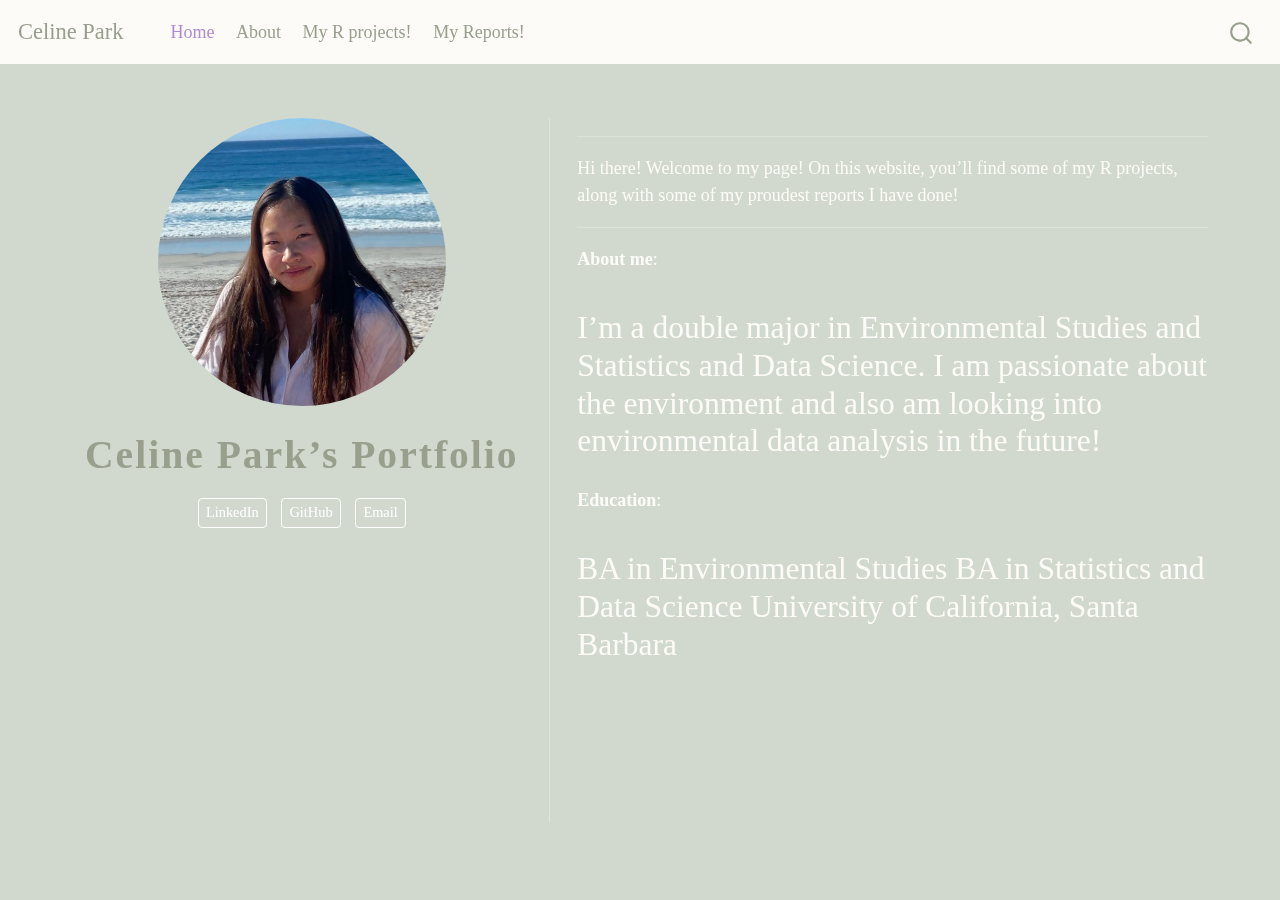
<file: docs/index.html>
<!DOCTYPE html>
<html xmlns="http://www.w3.org/1999/xhtml" lang="en" xml:lang="en"><head>

<meta charset="utf-8">
<meta name="generator" content="quarto-1.1.189">

<meta name="viewport" content="width=device-width, initial-scale=1.0, user-scalable=yes">


<title>Celine Park - Celine Park’s Portfolio</title>
<style>
code{white-space: pre-wrap;}
span.smallcaps{font-variant: small-caps;}
div.columns{display: flex; gap: min(4vw, 1.5em);}
div.column{flex: auto; overflow-x: auto;}
div.hanging-indent{margin-left: 1.5em; text-indent: -1.5em;}
ul.task-list{list-style: none;}
ul.task-list li input[type="checkbox"] {
  width: 0.8em;
  margin: 0 0.8em 0.2em -1.6em;
  vertical-align: middle;
}
</style>


<script src="site_libs/quarto-nav/quarto-nav.js"></script>
<script src="site_libs/quarto-nav/headroom.min.js"></script>
<script src="site_libs/clipboard/clipboard.min.js"></script>
<script src="site_libs/quarto-search/autocomplete.umd.js"></script>
<script src="site_libs/quarto-search/fuse.min.js"></script>
<script src="site_libs/quarto-search/quarto-search.js"></script>
<meta name="quarto:offset" content="./">
<script src="site_libs/quarto-html/quarto.js"></script>
<script src="site_libs/quarto-html/popper.min.js"></script>
<script src="site_libs/quarto-html/tippy.umd.min.js"></script>
<link href="site_libs/quarto-html/tippy.css" rel="stylesheet">
<link href="site_libs/quarto-html/quarto-syntax-highlighting.css" rel="stylesheet" id="quarto-text-highlighting-styles">
<script src="site_libs/bootstrap/bootstrap.min.js"></script>
<link href="site_libs/bootstrap/bootstrap-icons.css" rel="stylesheet">
<link href="site_libs/bootstrap/bootstrap.min.css" rel="stylesheet" id="quarto-bootstrap" data-mode="light">
<script id="quarto-search-options" type="application/json">{
  "location": "navbar",
  "copy-button": false,
  "collapse-after": 3,
  "panel-placement": "end",
  "type": "overlay",
  "limit": 20,
  "language": {
    "search-no-results-text": "No results",
    "search-matching-documents-text": "matching documents",
    "search-copy-link-title": "Copy link to search",
    "search-hide-matches-text": "Hide additional matches",
    "search-more-match-text": "more match in this document",
    "search-more-matches-text": "more matches in this document",
    "search-clear-button-title": "Clear",
    "search-detached-cancel-button-title": "Cancel",
    "search-submit-button-title": "Submit"
  }
}</script>


</head>

<body class="nav-fixed">

<div id="quarto-search-results"></div>
  <header id="quarto-header" class="headroom fixed-top">
    <nav class="navbar navbar-expand-lg navbar-dark ">
      <div class="navbar-container container-fluid">
      <div class="navbar-brand-container">
    <a class="navbar-brand" href="./index.html">
    <span class="navbar-title">Celine Park</span>
    </a>
  </div>
          <button class="navbar-toggler" type="button" data-bs-toggle="collapse" data-bs-target="#navbarCollapse" aria-controls="navbarCollapse" aria-expanded="false" aria-label="Toggle navigation" onclick="if (window.quartoToggleHeadroom) { window.quartoToggleHeadroom(); }">
  <span class="navbar-toggler-icon"></span>
</button>
          <div class="collapse navbar-collapse" id="navbarCollapse">
            <ul class="navbar-nav navbar-nav-scroll me-auto">
  <li class="nav-item">
    <a class="nav-link active" href="./index.html" aria-current="page">Home</a>
  </li>  
  <li class="nav-item">
    <a class="nav-link" href="./about.html">About</a>
  </li>  
  <li class="nav-item">
    <a class="nav-link" href="./resources.html">My R projects!</a>
  </li>  
  <li class="nav-item">
    <a class="nav-link" href="./portfolio.html">My Reports!</a>
  </li>  
</ul>
              <div id="quarto-search" class="" title="Search"></div>
          </div> <!-- /navcollapse -->
      </div> <!-- /container-fluid -->
    </nav>
</header>
<!-- content -->
<div id="quarto-content" class="quarto-container page-columns page-rows-contents page-layout-full page-navbar">
<!-- sidebar -->
<!-- margin-sidebar -->
    
<!-- main -->
<div class="quarto-about-trestles column-page">
  <div class="about-entity">
    <img src="IMG_0542.JPG" class="about-image
  round " style="height: 16em; width: 16em;">
<header id="title-block-header" class="quarto-title-block default">
<div class="quarto-title">
<h1 class="title">Celine Park’s Portfolio</h1>
</div>
<div class="quarto-title-meta">
  </div>
</header>
    <div class="about-links">
  <a href="https://www.linkedin.com/in/celine-park-436707205/" class="about-link">
     <span class="about-link-text">LinkedIn</span>
  </a>
  <a href="https://github.com/celine-parkk" class="about-link">
     <span class="about-link-text">GitHub</span>
  </a>
  <a href="mailto::celinefpark@gmail.com" class="about-link">
     <span class="about-link-text">Email</span>
  </a>
</div>
  </div>
  <div class="about-contents"><main class="content column-page" id="quarto-document-content">
<hr>
<!-- ::: {.big-text} -->
<p>Hi there! Welcome to my page! On this website, you’ll find some of my R projects, along with some of my proudest reports I have done!</p>
<hr>
<p><strong>About me</strong>:</p>
<section id="im-a-double-major-in-environmental-studies-and-statistics-and-data-science.-i-am-passionate-about-the-environment-and-also-am-looking-into-environmental-data-analysis-in-the-future" class="level2">
<h2 data-anchor-id="im-a-double-major-in-environmental-studies-and-statistics-and-data-science.-i-am-passionate-about-the-environment-and-also-am-looking-into-environmental-data-analysis-in-the-future">I’m a double major in Environmental Studies and Statistics and Data Science. I am passionate about the environment and also am looking into environmental data analysis in the future!</h2>
<p><strong>Education</strong>:</p>
</section>
<section id="ba-in-environmental-studies-ba-in-statistics-and-data-science-university-of-california-santa-barbara" class="level2">
<h2 data-anchor-id="ba-in-environmental-studies-ba-in-statistics-and-data-science-university-of-california-santa-barbara">BA in Environmental Studies BA in Statistics and Data Science University of California, Santa Barbara</h2>


</section>
</main></div>
</div>
 <!-- /main -->
<script id="quarto-html-after-body" type="application/javascript">
window.document.addEventListener("DOMContentLoaded", function (event) {
  const toggleBodyColorMode = (bsSheetEl) => {
    const mode = bsSheetEl.getAttribute("data-mode");
    const bodyEl = window.document.querySelector("body");
    if (mode === "dark") {
      bodyEl.classList.add("quarto-dark");
      bodyEl.classList.remove("quarto-light");
    } else {
      bodyEl.classList.add("quarto-light");
      bodyEl.classList.remove("quarto-dark");
    }
  }
  const toggleBodyColorPrimary = () => {
    const bsSheetEl = window.document.querySelector("link#quarto-bootstrap");
    if (bsSheetEl) {
      toggleBodyColorMode(bsSheetEl);
    }
  }
  toggleBodyColorPrimary();  
  const clipboard = new window.ClipboardJS('.code-copy-button', {
    target: function(trigger) {
      return trigger.previousElementSibling;
    }
  });
  clipboard.on('success', function(e) {
    // button target
    const button = e.trigger;
    // don't keep focus
    button.blur();
    // flash "checked"
    button.classList.add('code-copy-button-checked');
    var currentTitle = button.getAttribute("title");
    button.setAttribute("title", "Copied!");
    setTimeout(function() {
      button.setAttribute("title", currentTitle);
      button.classList.remove('code-copy-button-checked');
    }, 1000);
    // clear code selection
    e.clearSelection();
  });
  function tippyHover(el, contentFn) {
    const config = {
      allowHTML: true,
      content: contentFn,
      maxWidth: 500,
      delay: 100,
      arrow: false,
      appendTo: function(el) {
          return el.parentElement;
      },
      interactive: true,
      interactiveBorder: 10,
      theme: 'quarto',
      placement: 'bottom-start'
    };
    window.tippy(el, config); 
  }
  const noterefs = window.document.querySelectorAll('a[role="doc-noteref"]');
  for (var i=0; i<noterefs.length; i++) {
    const ref = noterefs[i];
    tippyHover(ref, function() {
      // use id or data attribute instead here
      let href = ref.getAttribute('data-footnote-href') || ref.getAttribute('href');
      try { href = new URL(href).hash; } catch {}
      const id = href.replace(/^#\/?/, "");
      const note = window.document.getElementById(id);
      return note.innerHTML;
    });
  }
  var bibliorefs = window.document.querySelectorAll('a[role="doc-biblioref"]');
  for (var i=0; i<bibliorefs.length; i++) {
    const ref = bibliorefs[i];
    const cites = ref.parentNode.getAttribute('data-cites').split(' ');
    tippyHover(ref, function() {
      var popup = window.document.createElement('div');
      cites.forEach(function(cite) {
        var citeDiv = window.document.createElement('div');
        citeDiv.classList.add('hanging-indent');
        citeDiv.classList.add('csl-entry');
        var biblioDiv = window.document.getElementById('ref-' + cite);
        if (biblioDiv) {
          citeDiv.innerHTML = biblioDiv.innerHTML;
        }
        popup.appendChild(citeDiv);
      });
      return popup.innerHTML;
    });
  }
});
</script>
</div> <!-- /content -->



</body></html>
</file>
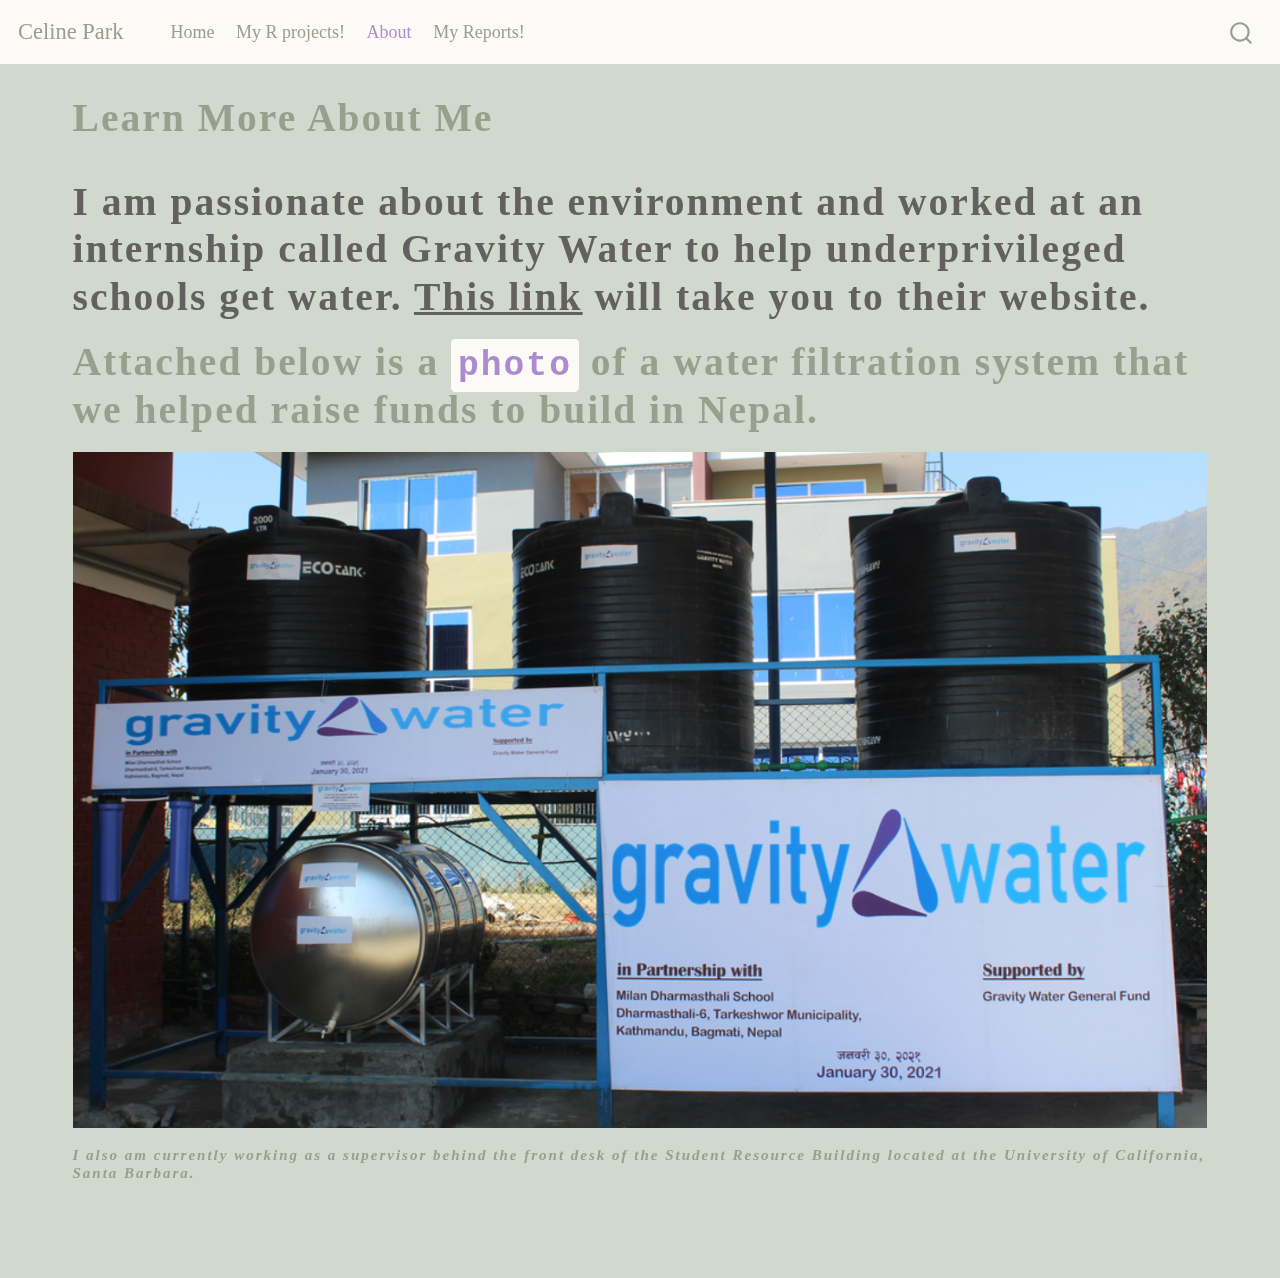
<file: docs/about.html>
<!DOCTYPE html>
<html xmlns="http://www.w3.org/1999/xhtml" lang="en" xml:lang="en"><head>

<meta charset="utf-8">
<meta name="generator" content="quarto-1.1.189">

<meta name="viewport" content="width=device-width, initial-scale=1.0, user-scalable=yes">


<title>Celine Park - Learn More About Me</title>
<style>
code{white-space: pre-wrap;}
span.smallcaps{font-variant: small-caps;}
div.columns{display: flex; gap: min(4vw, 1.5em);}
div.column{flex: auto; overflow-x: auto;}
div.hanging-indent{margin-left: 1.5em; text-indent: -1.5em;}
ul.task-list{list-style: none;}
ul.task-list li input[type="checkbox"] {
  width: 0.8em;
  margin: 0 0.8em 0.2em -1.6em;
  vertical-align: middle;
}
</style>


<script src="site_libs/quarto-nav/quarto-nav.js"></script>
<script src="site_libs/quarto-nav/headroom.min.js"></script>
<script src="site_libs/clipboard/clipboard.min.js"></script>
<script src="site_libs/quarto-search/autocomplete.umd.js"></script>
<script src="site_libs/quarto-search/fuse.min.js"></script>
<script src="site_libs/quarto-search/quarto-search.js"></script>
<meta name="quarto:offset" content="./">
<script src="site_libs/quarto-html/quarto.js"></script>
<script src="site_libs/quarto-html/popper.min.js"></script>
<script src="site_libs/quarto-html/tippy.umd.min.js"></script>
<script src="site_libs/quarto-html/anchor.min.js"></script>
<link href="site_libs/quarto-html/tippy.css" rel="stylesheet">
<link href="site_libs/quarto-html/quarto-syntax-highlighting.css" rel="stylesheet" id="quarto-text-highlighting-styles">
<script src="site_libs/bootstrap/bootstrap.min.js"></script>
<link href="site_libs/bootstrap/bootstrap-icons.css" rel="stylesheet">
<link href="site_libs/bootstrap/bootstrap.min.css" rel="stylesheet" id="quarto-bootstrap" data-mode="light">
<script id="quarto-search-options" type="application/json">{
  "location": "navbar",
  "copy-button": false,
  "collapse-after": 3,
  "panel-placement": "end",
  "type": "overlay",
  "limit": 20,
  "language": {
    "search-no-results-text": "No results",
    "search-matching-documents-text": "matching documents",
    "search-copy-link-title": "Copy link to search",
    "search-hide-matches-text": "Hide additional matches",
    "search-more-match-text": "more match in this document",
    "search-more-matches-text": "more matches in this document",
    "search-clear-button-title": "Clear",
    "search-detached-cancel-button-title": "Cancel",
    "search-submit-button-title": "Submit"
  }
}</script>


</head>

<body class="nav-fixed">

<div id="quarto-search-results"></div>
  <header id="quarto-header" class="headroom fixed-top">
    <nav class="navbar navbar-expand-lg navbar-dark ">
      <div class="navbar-container container-fluid">
      <div class="navbar-brand-container">
    <a class="navbar-brand" href="./index.html">
    <span class="navbar-title">Celine Park</span>
    </a>
  </div>
          <button class="navbar-toggler" type="button" data-bs-toggle="collapse" data-bs-target="#navbarCollapse" aria-controls="navbarCollapse" aria-expanded="false" aria-label="Toggle navigation" onclick="if (window.quartoToggleHeadroom) { window.quartoToggleHeadroom(); }">
  <span class="navbar-toggler-icon"></span>
</button>
          <div class="collapse navbar-collapse" id="navbarCollapse">
            <ul class="navbar-nav navbar-nav-scroll me-auto">
  <li class="nav-item">
    <a class="nav-link" href="./index.html">Home</a>
  </li>  
  <li class="nav-item">
    <a class="nav-link" href="./resources.html">My R projects!</a>
  </li>  
  <li class="nav-item">
    <a class="nav-link active" href="./about.html" aria-current="page">About</a>
  </li>  
  <li class="nav-item">
    <a class="nav-link" href="./portfolio.html">My Reports!</a>
  </li>  
</ul>
              <div id="quarto-search" class="" title="Search"></div>
          </div> <!-- /navcollapse -->
      </div> <!-- /container-fluid -->
    </nav>
</header>
<!-- content -->
<div id="quarto-content" class="quarto-container page-columns page-rows-contents page-layout-full page-navbar">
<!-- sidebar -->
<!-- margin-sidebar -->
    <div id="quarto-margin-sidebar" class="sidebar margin-sidebar">
        
    </div>
<!-- main -->
<main class="content column-page" id="quarto-document-content">

<header id="title-block-header" class="quarto-title-block default">
<div class="quarto-title">
<h1 class="title">Learn More About Me</h1>
</div>



<div class="quarto-title-meta">

    
    
  </div>
  

</header>

<h1>
<p>I am passionate about the environment and worked at an internship called Gravity Water to help underprivileged schools get water. <a href="https://www.gravitywater.org/">This link</a> will take you to their website.</p>
</h1><h1 class="title">
<p>Attached below is a <code>photo</code> of a water filtration system that we helped raise funds to build in Nepal.</p>
<p><img src="nepal.png" class="img-fluid"></p>
<p class="custom-subtitle">
I also am currently working as a supervisor behind the front desk of the Student Resource Building located at the University of California, Santa Barbara.
</p>



</h1></main> <!-- /main -->
<script id="quarto-html-after-body" type="application/javascript">
window.document.addEventListener("DOMContentLoaded", function (event) {
  const toggleBodyColorMode = (bsSheetEl) => {
    const mode = bsSheetEl.getAttribute("data-mode");
    const bodyEl = window.document.querySelector("body");
    if (mode === "dark") {
      bodyEl.classList.add("quarto-dark");
      bodyEl.classList.remove("quarto-light");
    } else {
      bodyEl.classList.add("quarto-light");
      bodyEl.classList.remove("quarto-dark");
    }
  }
  const toggleBodyColorPrimary = () => {
    const bsSheetEl = window.document.querySelector("link#quarto-bootstrap");
    if (bsSheetEl) {
      toggleBodyColorMode(bsSheetEl);
    }
  }
  toggleBodyColorPrimary();  
  const icon = "";
  const anchorJS = new window.AnchorJS();
  anchorJS.options = {
    placement: 'right',
    icon: icon
  };
  anchorJS.add('.anchored');
  const clipboard = new window.ClipboardJS('.code-copy-button', {
    target: function(trigger) {
      return trigger.previousElementSibling;
    }
  });
  clipboard.on('success', function(e) {
    // button target
    const button = e.trigger;
    // don't keep focus
    button.blur();
    // flash "checked"
    button.classList.add('code-copy-button-checked');
    var currentTitle = button.getAttribute("title");
    button.setAttribute("title", "Copied!");
    setTimeout(function() {
      button.setAttribute("title", currentTitle);
      button.classList.remove('code-copy-button-checked');
    }, 1000);
    // clear code selection
    e.clearSelection();
  });
  function tippyHover(el, contentFn) {
    const config = {
      allowHTML: true,
      content: contentFn,
      maxWidth: 500,
      delay: 100,
      arrow: false,
      appendTo: function(el) {
          return el.parentElement;
      },
      interactive: true,
      interactiveBorder: 10,
      theme: 'quarto',
      placement: 'bottom-start'
    };
    window.tippy(el, config); 
  }
  const noterefs = window.document.querySelectorAll('a[role="doc-noteref"]');
  for (var i=0; i<noterefs.length; i++) {
    const ref = noterefs[i];
    tippyHover(ref, function() {
      // use id or data attribute instead here
      let href = ref.getAttribute('data-footnote-href') || ref.getAttribute('href');
      try { href = new URL(href).hash; } catch {}
      const id = href.replace(/^#\/?/, "");
      const note = window.document.getElementById(id);
      return note.innerHTML;
    });
  }
  var bibliorefs = window.document.querySelectorAll('a[role="doc-biblioref"]');
  for (var i=0; i<bibliorefs.length; i++) {
    const ref = bibliorefs[i];
    const cites = ref.parentNode.getAttribute('data-cites').split(' ');
    tippyHover(ref, function() {
      var popup = window.document.createElement('div');
      cites.forEach(function(cite) {
        var citeDiv = window.document.createElement('div');
        citeDiv.classList.add('hanging-indent');
        citeDiv.classList.add('csl-entry');
        var biblioDiv = window.document.getElementById('ref-' + cite);
        if (biblioDiv) {
          citeDiv.innerHTML = biblioDiv.innerHTML;
        }
        popup.appendChild(citeDiv);
      });
      return popup.innerHTML;
    });
  }
});
</script>
</div> <!-- /content -->



</body></html>
</file>
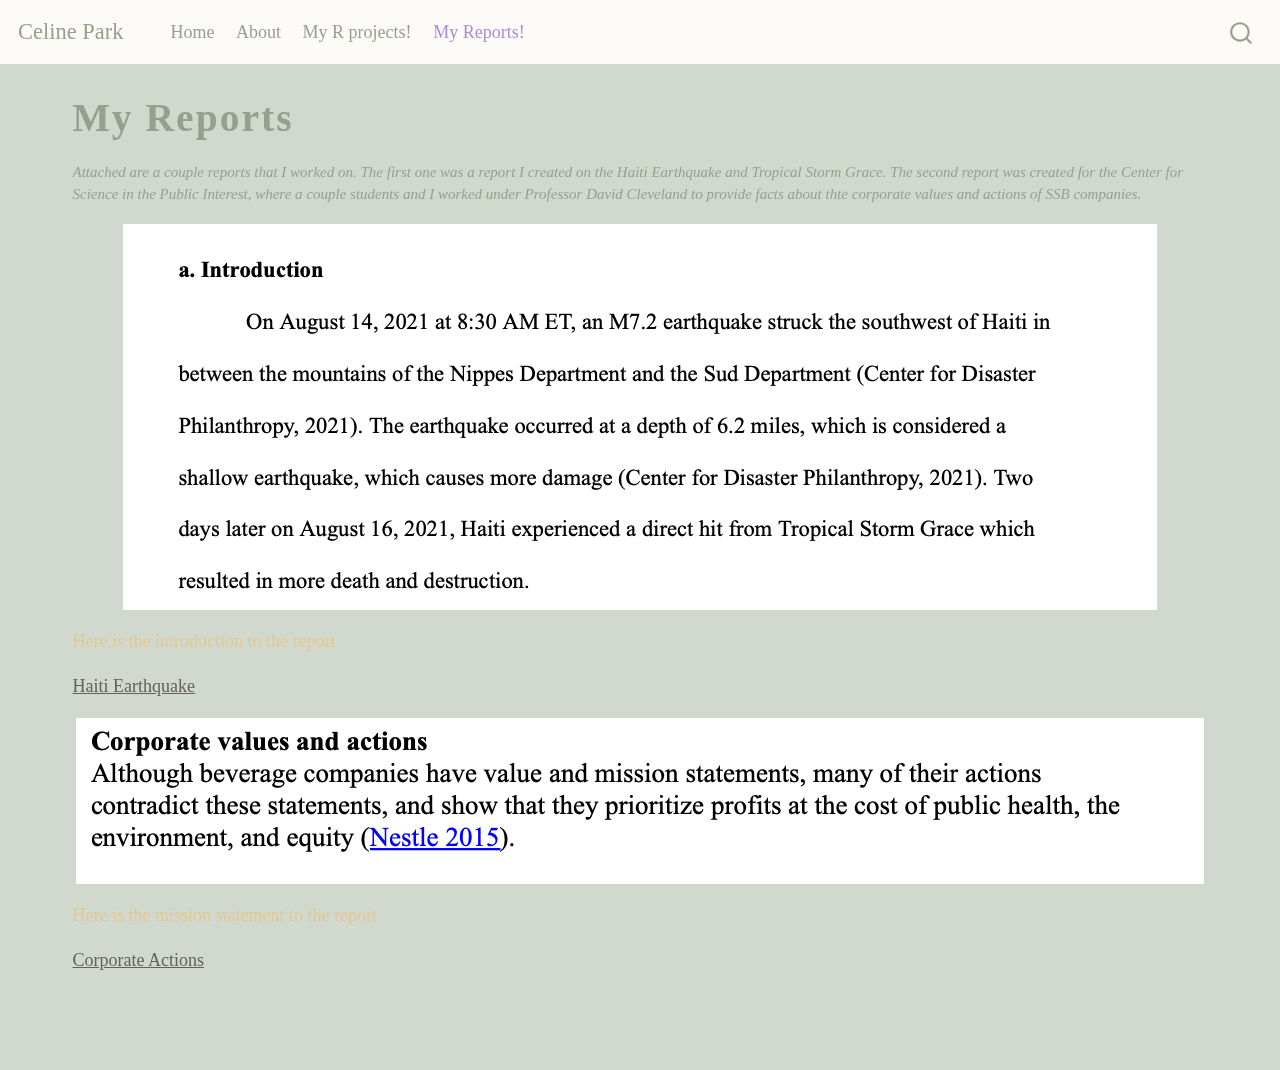
<file: docs/portfolio.html>
<!DOCTYPE html>
<html xmlns="http://www.w3.org/1999/xhtml" lang="en" xml:lang="en"><head>

<meta charset="utf-8">
<meta name="generator" content="quarto-1.1.189">

<meta name="viewport" content="width=device-width, initial-scale=1.0, user-scalable=yes">


<title>Celine Park - My Reports</title>
<style>
code{white-space: pre-wrap;}
span.smallcaps{font-variant: small-caps;}
div.columns{display: flex; gap: min(4vw, 1.5em);}
div.column{flex: auto; overflow-x: auto;}
div.hanging-indent{margin-left: 1.5em; text-indent: -1.5em;}
ul.task-list{list-style: none;}
ul.task-list li input[type="checkbox"] {
  width: 0.8em;
  margin: 0 0.8em 0.2em -1.6em;
  vertical-align: middle;
}
</style>


<script src="site_libs/quarto-nav/quarto-nav.js"></script>
<script src="site_libs/quarto-nav/headroom.min.js"></script>
<script src="site_libs/clipboard/clipboard.min.js"></script>
<script src="site_libs/quarto-search/autocomplete.umd.js"></script>
<script src="site_libs/quarto-search/fuse.min.js"></script>
<script src="site_libs/quarto-search/quarto-search.js"></script>
<meta name="quarto:offset" content="./">
<script src="site_libs/quarto-html/quarto.js"></script>
<script src="site_libs/quarto-html/popper.min.js"></script>
<script src="site_libs/quarto-html/tippy.umd.min.js"></script>
<script src="site_libs/quarto-html/anchor.min.js"></script>
<link href="site_libs/quarto-html/tippy.css" rel="stylesheet">
<link href="site_libs/quarto-html/quarto-syntax-highlighting.css" rel="stylesheet" id="quarto-text-highlighting-styles">
<script src="site_libs/bootstrap/bootstrap.min.js"></script>
<link href="site_libs/bootstrap/bootstrap-icons.css" rel="stylesheet">
<link href="site_libs/bootstrap/bootstrap.min.css" rel="stylesheet" id="quarto-bootstrap" data-mode="light">
<script id="quarto-search-options" type="application/json">{
  "location": "navbar",
  "copy-button": false,
  "collapse-after": 3,
  "panel-placement": "end",
  "type": "overlay",
  "limit": 20,
  "language": {
    "search-no-results-text": "No results",
    "search-matching-documents-text": "matching documents",
    "search-copy-link-title": "Copy link to search",
    "search-hide-matches-text": "Hide additional matches",
    "search-more-match-text": "more match in this document",
    "search-more-matches-text": "more matches in this document",
    "search-clear-button-title": "Clear",
    "search-detached-cancel-button-title": "Cancel",
    "search-submit-button-title": "Submit"
  }
}</script>


</head>

<body class="nav-fixed">

<div id="quarto-search-results"></div>
  <header id="quarto-header" class="headroom fixed-top">
    <nav class="navbar navbar-expand-lg navbar-dark ">
      <div class="navbar-container container-fluid">
      <div class="navbar-brand-container">
    <a class="navbar-brand" href="./index.html">
    <span class="navbar-title">Celine Park</span>
    </a>
  </div>
          <button class="navbar-toggler" type="button" data-bs-toggle="collapse" data-bs-target="#navbarCollapse" aria-controls="navbarCollapse" aria-expanded="false" aria-label="Toggle navigation" onclick="if (window.quartoToggleHeadroom) { window.quartoToggleHeadroom(); }">
  <span class="navbar-toggler-icon"></span>
</button>
          <div class="collapse navbar-collapse" id="navbarCollapse">
            <ul class="navbar-nav navbar-nav-scroll me-auto">
  <li class="nav-item">
    <a class="nav-link" href="./index.html">Home</a>
  </li>  
  <li class="nav-item">
    <a class="nav-link" href="./about.html">About</a>
  </li>  
  <li class="nav-item">
    <a class="nav-link" href="./resources.html">My R projects!</a>
  </li>  
  <li class="nav-item">
    <a class="nav-link active" href="./portfolio.html" aria-current="page">My Reports!</a>
  </li>  
</ul>
              <div id="quarto-search" class="" title="Search"></div>
          </div> <!-- /navcollapse -->
      </div> <!-- /container-fluid -->
    </nav>
</header>
<!-- content -->
<div id="quarto-content" class="quarto-container page-columns page-rows-contents page-layout-full page-navbar">
<!-- sidebar -->
<!-- margin-sidebar -->
    <div id="quarto-margin-sidebar" class="sidebar margin-sidebar">
        
    </div>
<!-- main -->
<main class="content column-page" id="quarto-document-content">

<header id="title-block-header" class="quarto-title-block default">
<div class="quarto-title">
<h1 class="title">My Reports</h1>
</div>



<div class="quarto-title-meta">

    
    
  </div>
  

</header>

<p class="custom-subtitle">
Attached are a couple reports that I worked on. The first one was a report I created on the Haiti Earthquake and Tropical Storm Grace. The second report was created for the Center for Science in the Public Interest, where a couple students and I worked under Professor David Cleveland to provide facts about thte corporate values and actions of SSB companies.
</p>
<div class="quarto-figure quarto-figure-center">
<figure class="figure">
<p><img src="introduction.png" class="img-fluid figure-img"></p>
<p></p><figcaption class="figure-caption">Here is the introduction to the report</figcaption><p></p>
</figure>
</div>
<p><a href="haiti%20earthquake.pdf">Haiti Earthquake</a></p>
<div class="quarto-figure quarto-figure-center">
<figure class="figure">
<p><img src="mission%20statement.png" class="img-fluid figure-img"></p>
<p></p><figcaption class="figure-caption">Here is the mission statement to the report</figcaption><p></p>
</figure>
</div>
<p><a href="corporate%20actions.docx.pdf">Corporate Actions</a></p>



</main> <!-- /main -->
<script id="quarto-html-after-body" type="application/javascript">
window.document.addEventListener("DOMContentLoaded", function (event) {
  const toggleBodyColorMode = (bsSheetEl) => {
    const mode = bsSheetEl.getAttribute("data-mode");
    const bodyEl = window.document.querySelector("body");
    if (mode === "dark") {
      bodyEl.classList.add("quarto-dark");
      bodyEl.classList.remove("quarto-light");
    } else {
      bodyEl.classList.add("quarto-light");
      bodyEl.classList.remove("quarto-dark");
    }
  }
  const toggleBodyColorPrimary = () => {
    const bsSheetEl = window.document.querySelector("link#quarto-bootstrap");
    if (bsSheetEl) {
      toggleBodyColorMode(bsSheetEl);
    }
  }
  toggleBodyColorPrimary();  
  const icon = "";
  const anchorJS = new window.AnchorJS();
  anchorJS.options = {
    placement: 'right',
    icon: icon
  };
  anchorJS.add('.anchored');
  const clipboard = new window.ClipboardJS('.code-copy-button', {
    target: function(trigger) {
      return trigger.previousElementSibling;
    }
  });
  clipboard.on('success', function(e) {
    // button target
    const button = e.trigger;
    // don't keep focus
    button.blur();
    // flash "checked"
    button.classList.add('code-copy-button-checked');
    var currentTitle = button.getAttribute("title");
    button.setAttribute("title", "Copied!");
    setTimeout(function() {
      button.setAttribute("title", currentTitle);
      button.classList.remove('code-copy-button-checked');
    }, 1000);
    // clear code selection
    e.clearSelection();
  });
  function tippyHover(el, contentFn) {
    const config = {
      allowHTML: true,
      content: contentFn,
      maxWidth: 500,
      delay: 100,
      arrow: false,
      appendTo: function(el) {
          return el.parentElement;
      },
      interactive: true,
      interactiveBorder: 10,
      theme: 'quarto',
      placement: 'bottom-start'
    };
    window.tippy(el, config); 
  }
  const noterefs = window.document.querySelectorAll('a[role="doc-noteref"]');
  for (var i=0; i<noterefs.length; i++) {
    const ref = noterefs[i];
    tippyHover(ref, function() {
      // use id or data attribute instead here
      let href = ref.getAttribute('data-footnote-href') || ref.getAttribute('href');
      try { href = new URL(href).hash; } catch {}
      const id = href.replace(/^#\/?/, "");
      const note = window.document.getElementById(id);
      return note.innerHTML;
    });
  }
  var bibliorefs = window.document.querySelectorAll('a[role="doc-biblioref"]');
  for (var i=0; i<bibliorefs.length; i++) {
    const ref = bibliorefs[i];
    const cites = ref.parentNode.getAttribute('data-cites').split(' ');
    tippyHover(ref, function() {
      var popup = window.document.createElement('div');
      cites.forEach(function(cite) {
        var citeDiv = window.document.createElement('div');
        citeDiv.classList.add('hanging-indent');
        citeDiv.classList.add('csl-entry');
        var biblioDiv = window.document.getElementById('ref-' + cite);
        if (biblioDiv) {
          citeDiv.innerHTML = biblioDiv.innerHTML;
        }
        popup.appendChild(citeDiv);
      });
      return popup.innerHTML;
    });
  }
});
</script>
</div> <!-- /content -->



</body></html>
</file>
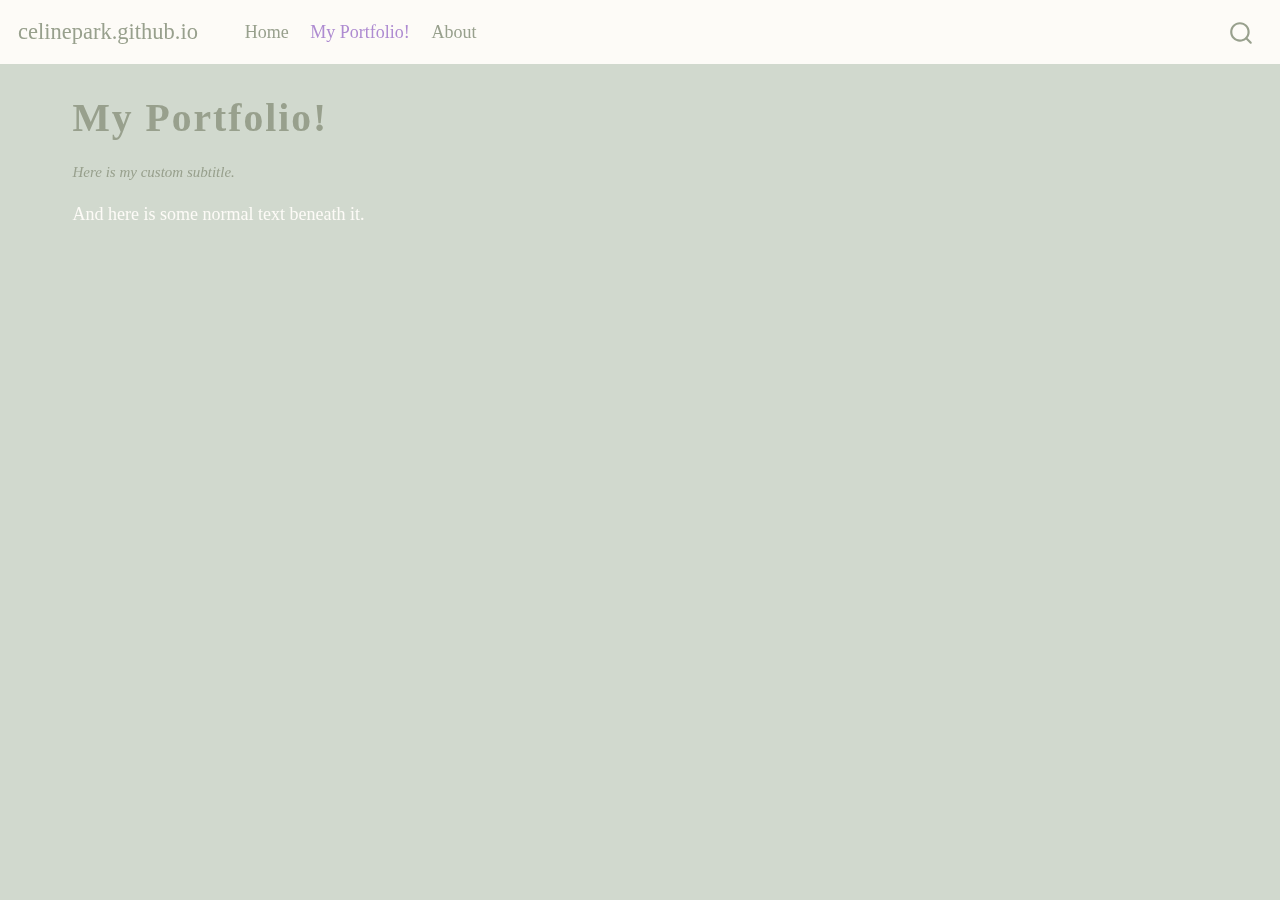
<file: docs/resources.html>
<!DOCTYPE html>
<html xmlns="http://www.w3.org/1999/xhtml" lang="en" xml:lang="en"><head>

<meta charset="utf-8">
<meta name="generator" content="quarto-1.1.189">

<meta name="viewport" content="width=device-width, initial-scale=1.0, user-scalable=yes">


<title>celinepark.github.io - My Portfolio!</title>
<style>
code{white-space: pre-wrap;}
span.smallcaps{font-variant: small-caps;}
div.columns{display: flex; gap: min(4vw, 1.5em);}
div.column{flex: auto; overflow-x: auto;}
div.hanging-indent{margin-left: 1.5em; text-indent: -1.5em;}
ul.task-list{list-style: none;}
ul.task-list li input[type="checkbox"] {
  width: 0.8em;
  margin: 0 0.8em 0.2em -1.6em;
  vertical-align: middle;
}
</style>


<script src="site_libs/quarto-nav/quarto-nav.js"></script>
<script src="site_libs/quarto-nav/headroom.min.js"></script>
<script src="site_libs/clipboard/clipboard.min.js"></script>
<script src="site_libs/quarto-search/autocomplete.umd.js"></script>
<script src="site_libs/quarto-search/fuse.min.js"></script>
<script src="site_libs/quarto-search/quarto-search.js"></script>
<meta name="quarto:offset" content="./">
<script src="site_libs/quarto-html/quarto.js"></script>
<script src="site_libs/quarto-html/popper.min.js"></script>
<script src="site_libs/quarto-html/tippy.umd.min.js"></script>
<script src="site_libs/quarto-html/anchor.min.js"></script>
<link href="site_libs/quarto-html/tippy.css" rel="stylesheet">
<link href="site_libs/quarto-html/quarto-syntax-highlighting.css" rel="stylesheet" id="quarto-text-highlighting-styles">
<script src="site_libs/bootstrap/bootstrap.min.js"></script>
<link href="site_libs/bootstrap/bootstrap-icons.css" rel="stylesheet">
<link href="site_libs/bootstrap/bootstrap.min.css" rel="stylesheet" id="quarto-bootstrap" data-mode="light">
<script id="quarto-search-options" type="application/json">{
  "location": "navbar",
  "copy-button": false,
  "collapse-after": 3,
  "panel-placement": "end",
  "type": "overlay",
  "limit": 20,
  "language": {
    "search-no-results-text": "No results",
    "search-matching-documents-text": "matching documents",
    "search-copy-link-title": "Copy link to search",
    "search-hide-matches-text": "Hide additional matches",
    "search-more-match-text": "more match in this document",
    "search-more-matches-text": "more matches in this document",
    "search-clear-button-title": "Clear",
    "search-detached-cancel-button-title": "Cancel",
    "search-submit-button-title": "Submit"
  }
}</script>


</head>

<body class="nav-fixed">

<div id="quarto-search-results"></div>
  <header id="quarto-header" class="headroom fixed-top">
    <nav class="navbar navbar-expand-lg navbar-dark ">
      <div class="navbar-container container-fluid">
      <div class="navbar-brand-container">
    <a class="navbar-brand" href="./index.html">
    <span class="navbar-title">celinepark.github.io</span>
    </a>
  </div>
          <button class="navbar-toggler" type="button" data-bs-toggle="collapse" data-bs-target="#navbarCollapse" aria-controls="navbarCollapse" aria-expanded="false" aria-label="Toggle navigation" onclick="if (window.quartoToggleHeadroom) { window.quartoToggleHeadroom(); }">
  <span class="navbar-toggler-icon"></span>
</button>
          <div class="collapse navbar-collapse" id="navbarCollapse">
            <ul class="navbar-nav navbar-nav-scroll me-auto">
  <li class="nav-item">
    <a class="nav-link" href="./index.html">Home</a>
  </li>  
  <li class="nav-item">
    <a class="nav-link active" href="./resources.html" aria-current="page">My Portfolio!</a>
  </li>  
  <li class="nav-item">
    <a class="nav-link" href="./about.html">About</a>
  </li>  
</ul>
              <div id="quarto-search" class="" title="Search"></div>
          </div> <!-- /navcollapse -->
      </div> <!-- /container-fluid -->
    </nav>
</header>
<!-- content -->
<div id="quarto-content" class="quarto-container page-columns page-rows-contents page-layout-full page-navbar">
<!-- sidebar -->
<!-- margin-sidebar -->
    <div id="quarto-margin-sidebar" class="sidebar margin-sidebar">
        
    </div>
<!-- main -->
<main class="content column-page" id="quarto-document-content">

<header id="title-block-header" class="quarto-title-block default">
<div class="quarto-title">
<h1 class="title">My Portfolio!</h1>
</div>



<div class="quarto-title-meta">

    
    
  </div>
  

</header>

<p class="custom-subtitle">
Here is my custom subtitle.
</p>
<p>
And here is some normal text beneath it.
</p>



</main> <!-- /main -->
<script id="quarto-html-after-body" type="application/javascript">
window.document.addEventListener("DOMContentLoaded", function (event) {
  const toggleBodyColorMode = (bsSheetEl) => {
    const mode = bsSheetEl.getAttribute("data-mode");
    const bodyEl = window.document.querySelector("body");
    if (mode === "dark") {
      bodyEl.classList.add("quarto-dark");
      bodyEl.classList.remove("quarto-light");
    } else {
      bodyEl.classList.add("quarto-light");
      bodyEl.classList.remove("quarto-dark");
    }
  }
  const toggleBodyColorPrimary = () => {
    const bsSheetEl = window.document.querySelector("link#quarto-bootstrap");
    if (bsSheetEl) {
      toggleBodyColorMode(bsSheetEl);
    }
  }
  toggleBodyColorPrimary();  
  const icon = "";
  const anchorJS = new window.AnchorJS();
  anchorJS.options = {
    placement: 'right',
    icon: icon
  };
  anchorJS.add('.anchored');
  const clipboard = new window.ClipboardJS('.code-copy-button', {
    target: function(trigger) {
      return trigger.previousElementSibling;
    }
  });
  clipboard.on('success', function(e) {
    // button target
    const button = e.trigger;
    // don't keep focus
    button.blur();
    // flash "checked"
    button.classList.add('code-copy-button-checked');
    var currentTitle = button.getAttribute("title");
    button.setAttribute("title", "Copied!");
    setTimeout(function() {
      button.setAttribute("title", currentTitle);
      button.classList.remove('code-copy-button-checked');
    }, 1000);
    // clear code selection
    e.clearSelection();
  });
  function tippyHover(el, contentFn) {
    const config = {
      allowHTML: true,
      content: contentFn,
      maxWidth: 500,
      delay: 100,
      arrow: false,
      appendTo: function(el) {
          return el.parentElement;
      },
      interactive: true,
      interactiveBorder: 10,
      theme: 'quarto',
      placement: 'bottom-start'
    };
    window.tippy(el, config); 
  }
  const noterefs = window.document.querySelectorAll('a[role="doc-noteref"]');
  for (var i=0; i<noterefs.length; i++) {
    const ref = noterefs[i];
    tippyHover(ref, function() {
      // use id or data attribute instead here
      let href = ref.getAttribute('data-footnote-href') || ref.getAttribute('href');
      try { href = new URL(href).hash; } catch {}
      const id = href.replace(/^#\/?/, "");
      const note = window.document.getElementById(id);
      return note.innerHTML;
    });
  }
  var bibliorefs = window.document.querySelectorAll('a[role="doc-biblioref"]');
  for (var i=0; i<bibliorefs.length; i++) {
    const ref = bibliorefs[i];
    const cites = ref.parentNode.getAttribute('data-cites').split(' ');
    tippyHover(ref, function() {
      var popup = window.document.createElement('div');
      cites.forEach(function(cite) {
        var citeDiv = window.document.createElement('div');
        citeDiv.classList.add('hanging-indent');
        citeDiv.classList.add('csl-entry');
        var biblioDiv = window.document.getElementById('ref-' + cite);
        if (biblioDiv) {
          citeDiv.innerHTML = biblioDiv.innerHTML;
        }
        popup.appendChild(citeDiv);
      });
      return popup.innerHTML;
    });
  }
});
</script>
</div> <!-- /content -->



</body></html>
</file>
<file: docs/site_libs/quarto-html/tippy.css>
.tippy-box[data-animation=fade][data-state=hidden]{opacity:0}[data-tippy-root]{max-width:calc(100vw - 10px)}.tippy-box{position:relative;background-color:#333;color:#fff;border-radius:4px;font-size:14px;line-height:1.4;white-space:normal;outline:0;transition-property:transform,visibility,opacity}.tippy-box[data-placement^=top]>.tippy-arrow{bottom:0}.tippy-box[data-placement^=top]>.tippy-arrow:before{bottom:-7px;left:0;border-width:8px 8px 0;border-top-color:initial;transform-origin:center top}.tippy-box[data-placement^=bottom]>.tippy-arrow{top:0}.tippy-box[data-placement^=bottom]>.tippy-arrow:before{top:-7px;left:0;border-width:0 8px 8px;border-bottom-color:initial;transform-origin:center bottom}.tippy-box[data-placement^=left]>.tippy-arrow{right:0}.tippy-box[data-placement^=left]>.tippy-arrow:before{border-width:8px 0 8px 8px;border-left-color:initial;right:-7px;transform-origin:center left}.tippy-box[data-placement^=right]>.tippy-arrow{left:0}.tippy-box[data-placement^=right]>.tippy-arrow:before{left:-7px;border-width:8px 8px 8px 0;border-right-color:initial;transform-origin:center right}.tippy-box[data-inertia][data-state=visible]{transition-timing-function:cubic-bezier(.54,1.5,.38,1.11)}.tippy-arrow{width:16px;height:16px;color:#333}.tippy-arrow:before{content:"";position:absolute;border-color:transparent;border-style:solid}.tippy-content{position:relative;padding:5px 9px;z-index:1}
</file>
<file: docs/site_libs/quarto-html/quarto-syntax-highlighting.css>
/* quarto syntax highlight colors */
:root {
  --quarto-hl-ot-color: #003B4F;
  --quarto-hl-at-color: #657422;
  --quarto-hl-ss-color: #20794D;
  --quarto-hl-an-color: #5E5E5E;
  --quarto-hl-fu-color: #4758AB;
  --quarto-hl-st-color: #20794D;
  --quarto-hl-cf-color: #003B4F;
  --quarto-hl-op-color: #5E5E5E;
  --quarto-hl-er-color: #AD0000;
  --quarto-hl-bn-color: #AD0000;
  --quarto-hl-al-color: #AD0000;
  --quarto-hl-va-color: #111111;
  --quarto-hl-bu-color: inherit;
  --quarto-hl-ex-color: inherit;
  --quarto-hl-pp-color: #AD0000;
  --quarto-hl-in-color: #5E5E5E;
  --quarto-hl-vs-color: #20794D;
  --quarto-hl-wa-color: #5E5E5E;
  --quarto-hl-do-color: #5E5E5E;
  --quarto-hl-im-color: #00769E;
  --quarto-hl-ch-color: #20794D;
  --quarto-hl-dt-color: #AD0000;
  --quarto-hl-fl-color: #AD0000;
  --quarto-hl-co-color: #5E5E5E;
  --quarto-hl-cv-color: #5E5E5E;
  --quarto-hl-cn-color: #8f5902;
  --quarto-hl-sc-color: #5E5E5E;
  --quarto-hl-dv-color: #AD0000;
  --quarto-hl-kw-color: #003B4F;
}

/* other quarto variables */
:root {
  --quarto-font-monospace: SFMono-Regular, Menlo, Monaco, Consolas, "Liberation Mono", "Courier New", monospace;
}

pre > code.sourceCode > span {
  color: #003B4F;
}

code span {
  color: #003B4F;
}

code.sourceCode > span {
  color: #003B4F;
}

div.sourceCode,
div.sourceCode pre.sourceCode {
  color: #003B4F;
}

code span.ot {
  color: #003B4F;
}

code span.at {
  color: #657422;
}

code span.ss {
  color: #20794D;
}

code span.an {
  color: #5E5E5E;
}

code span.fu {
  color: #4758AB;
}

code span.st {
  color: #20794D;
}

code span.cf {
  color: #003B4F;
}

code span.op {
  color: #5E5E5E;
}

code span.er {
  color: #AD0000;
}

code span.bn {
  color: #AD0000;
}

code span.al {
  color: #AD0000;
}

code span.va {
  color: #111111;
}

code span.pp {
  color: #AD0000;
}

code span.in {
  color: #5E5E5E;
}

code span.vs {
  color: #20794D;
}

code span.wa {
  color: #5E5E5E;
  font-style: italic;
}

code span.do {
  color: #5E5E5E;
  font-style: italic;
}

code span.im {
  color: #00769E;
}

code span.ch {
  color: #20794D;
}

code span.dt {
  color: #AD0000;
}

code span.fl {
  color: #AD0000;
}

code span.co {
  color: #5E5E5E;
}

code span.cv {
  color: #5E5E5E;
  font-style: italic;
}

code span.cn {
  color: #8f5902;
}

code span.sc {
  color: #5E5E5E;
}

code span.dv {
  color: #AD0000;
}

code span.kw {
  color: #003B4F;
}

.prevent-inlining {
  content: "</";
}

/*# sourceMappingURL=debc5d5d77c3f9108843748ff7464032.css.map */
</file>
